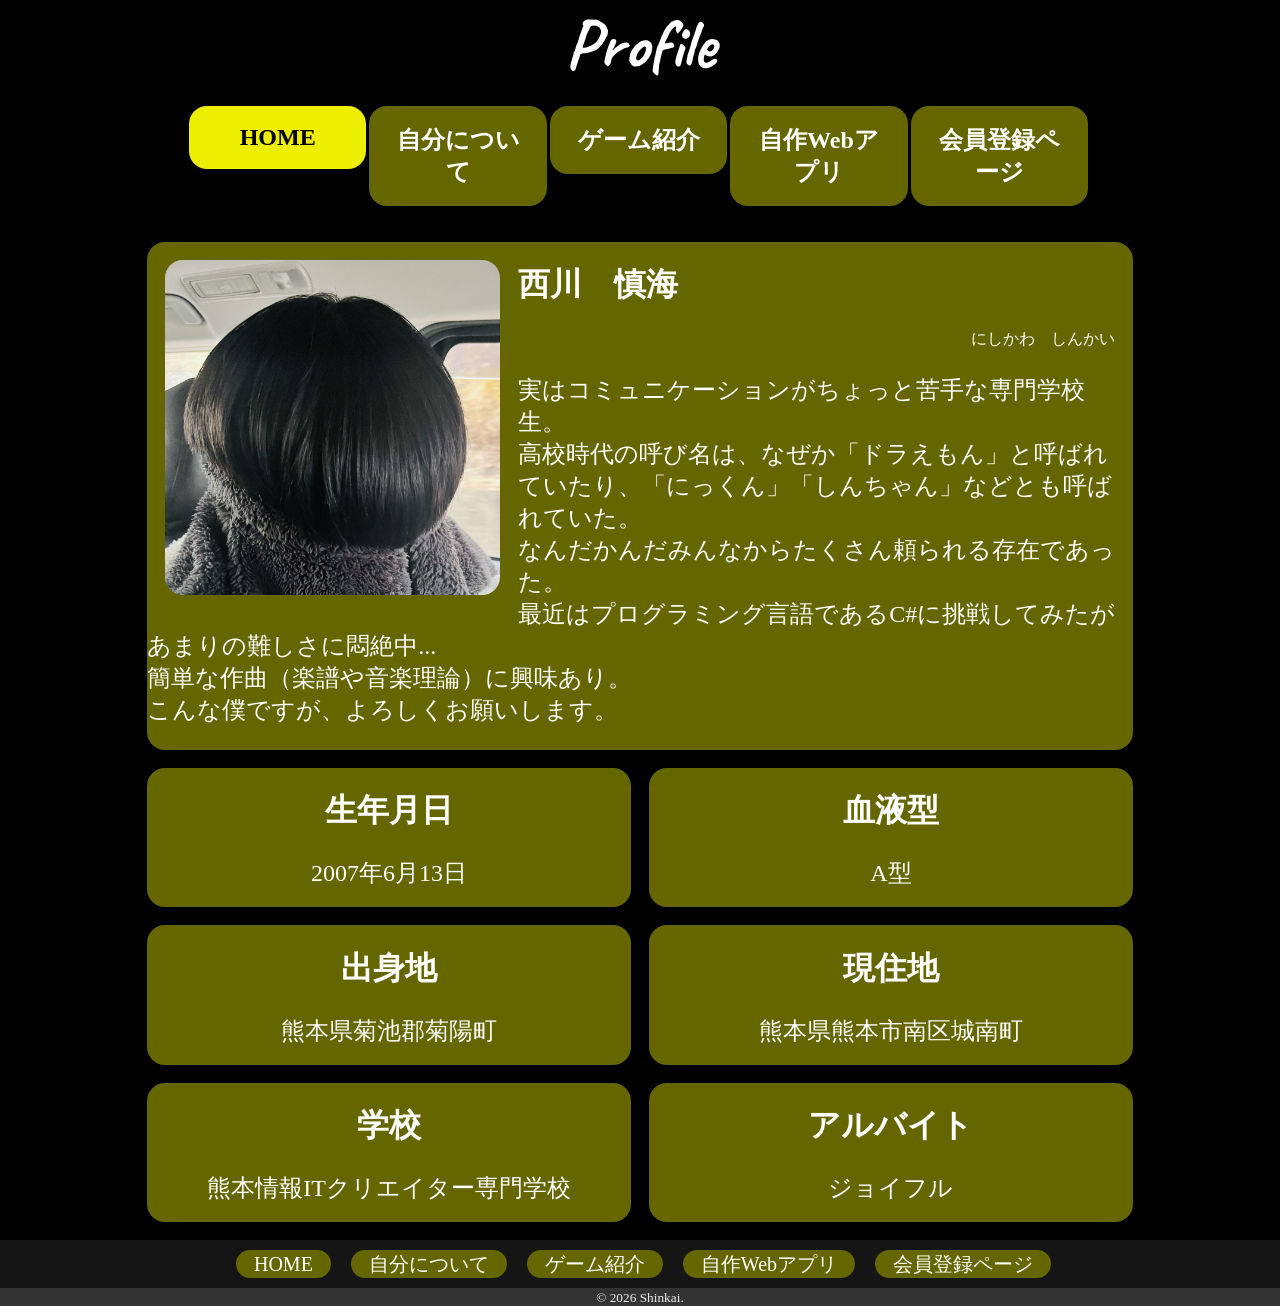
<file: index.html>
<!DOCTYPE html>
<html lang="ja">
    <head>
        <meta charset="UTF-8">
        <meta name="viewport" content="width=device-width, initial-scale=1">
        <link href="https://fonts.googleapis.com/css?family=Caveat" rel="stylesheet">
        <link rel="stylesheet" href="css/about/style.css">
        <link rel="icon" href="source/about/images/doraemon.jpg">
        <title>自己紹介</title>
    </head>
    <body>
        <button id="navi_btn"></button>
        <div id="main">
            <header>
                <h1>Profile</h1>
                <nav id="global_navi">
                    <ul>
                        <li class="current"><a href="index.html">HOME</a></li>
                        <li><a href="about.html">自分について</a></li>
                        <li><a href="game.html">ゲーム紹介</a></li>
                        <li><a href="webapp.html">自作Webアプリ</a></li>
                        <li><a href="contact.html">会員登録ページ</a></li>
                    </ul>
                </nav>
            </header>
            <div id="wrapper">
                <div id="name">
                    <img src="source/about/images/shinkai.jpg" alt="慎海くんの写真">
                    <h1 id="name_full">西川　慎海</h1>
                    <p id="name_furi">にしかわ　しんかい</p>
                    <p id="about">
                        実はコミュニケーションがちょっと苦手な専門学校生。<br>
                        高校時代の呼び名は、なぜか「ドラえもん」と呼ばれていたり、「にっくん」「しんちゃん」などとも呼ばれていた。<br>
                        なんだかんだみんなからたくさん頼られる存在であった。<br>
                        最近はプログラミング言語であるC#に挑戦してみたがあまりの難しさに悶絶中...<br>
                        簡単な作曲（楽譜や音楽理論）に興味あり。<br>
                        こんな僕ですが、よろしくお願いします。
                    </p>
                </div>
                <div id="bio">
                    <div id="birth" class="about_boxes">
                        <h1>生年月日</h1>
                        <p>2007年6月13日</p>
                    </div>
                    <div id="blood" class="about_boxes">
                        <h1>血液型</h1>
                        <p>A型</p>
                    </div>
                </div>
                <div id="location">
                    <div id="locate_past" class="about_boxes">
                        <h1>出身地</h1>
                        <p>熊本県菊池郡菊陽町</p>
                    </div>
                    <div id="locate_current" class="about_boxes">
                        <h1>現住地</h1>
                        <p>熊本県熊本市南区城南町</p>
                    </div>
                </div>
                <div id="group">
                    <div id="school" class="about_boxes">
                        <h1>学校</h1>
                        <p>熊本情報ITクリエイター専門学校</p>
                    </div>
                    <div id="work" class="about_boxes">
                        <h1>アルバイト</h1>
                        <p>ジョイフル</p>
                    </div>
                </div>
            </div>
            <footer>
                <div id="footer_nav">
                    <ul>
                        <li class="current"><a href="index.html">HOME</a></li>
                        <li><a href="about.html">自分について</a></li>
                        <li><a href="game.html">ゲーム紹介</a></li>
                        <li><a href="webapp.html">自作Webアプリ</a></li>
                        <li><a href="contact.html">会員登録ページ</a></li>
                    </ul>
                </div>
                <small>&copy; 2026 Shinkai.</small>
            </footer>
        </div>
    </body>
    <script src="js/about/script.js"></script>
</html>
</file>
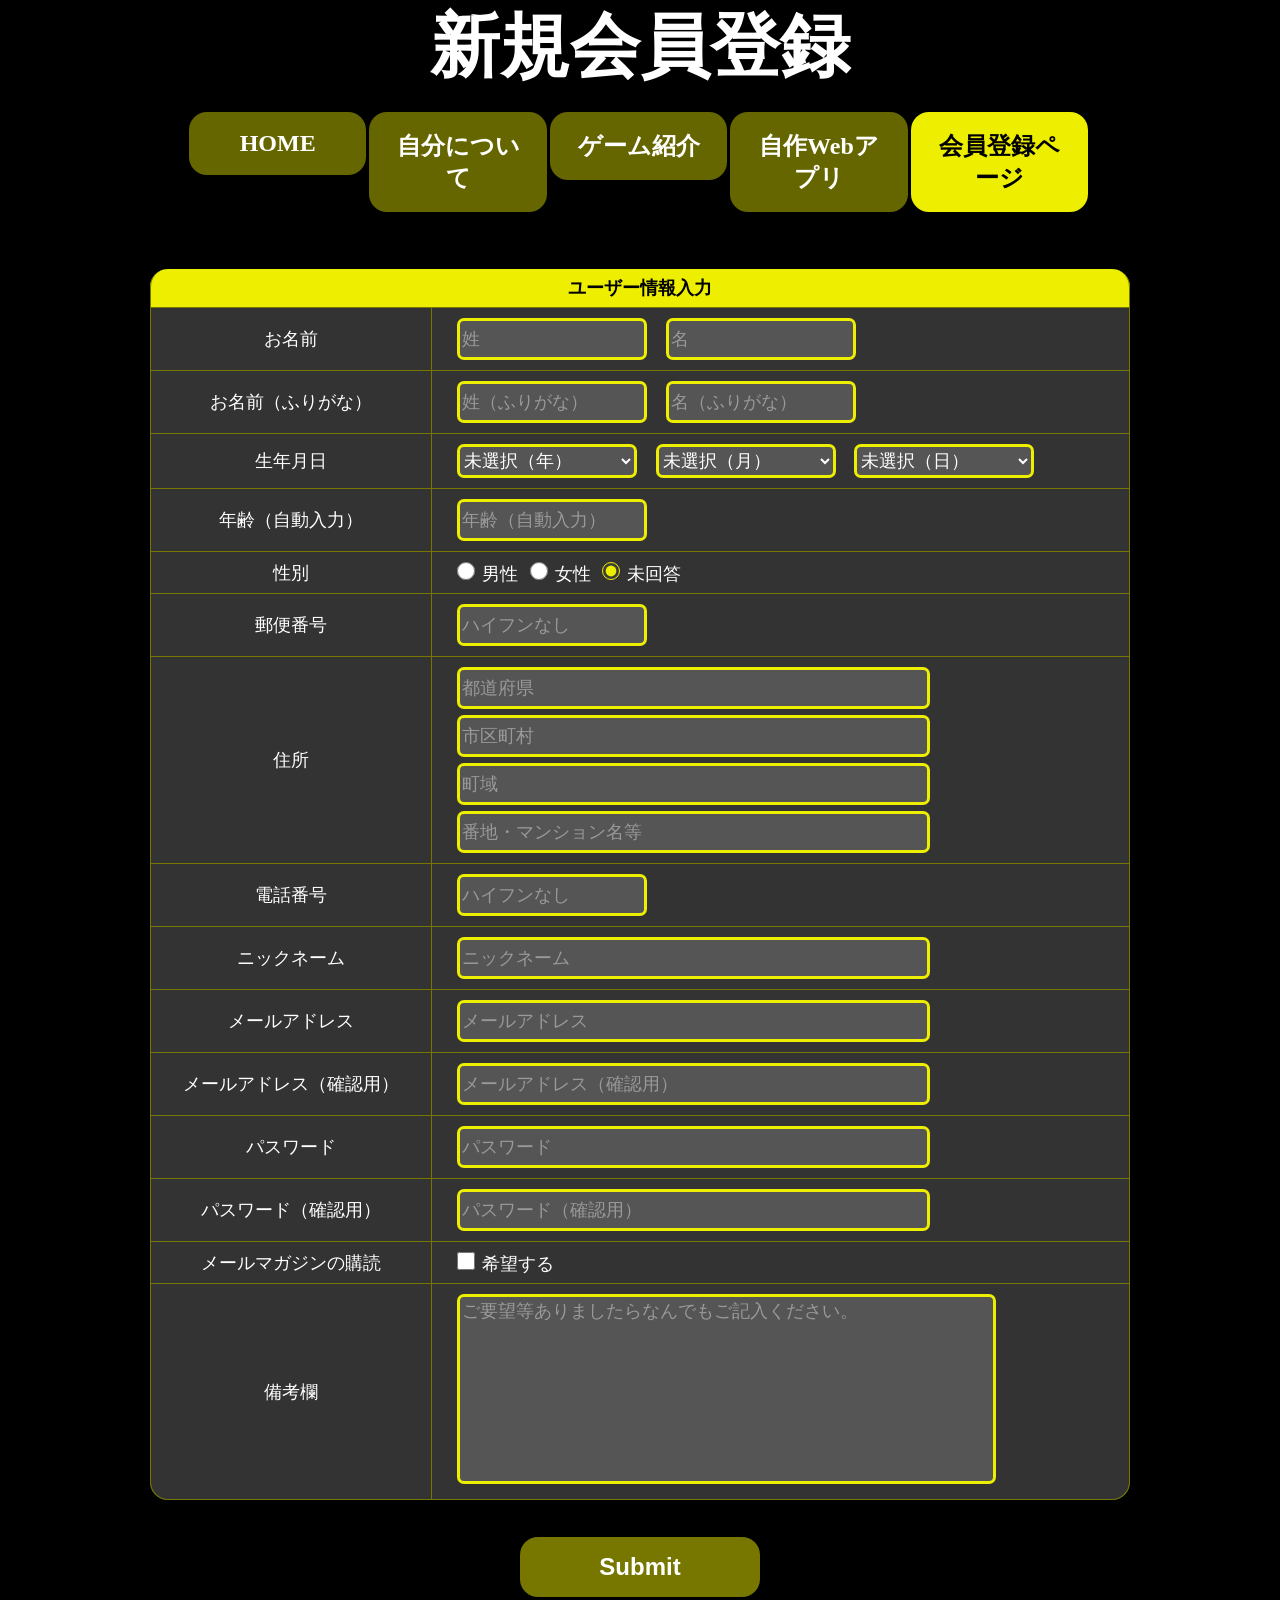
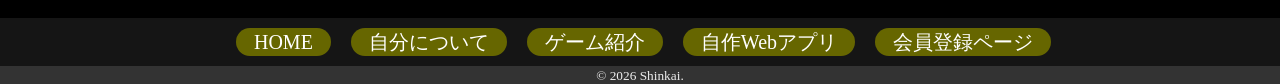
<file: contact.html>
<!DOCTYPE html>
<html lang="ja">
    <head>
        <meta charset="UTF-8">
        <meta name="viewport" content="width=device-width, initial-scale=1">
        <link rel="stylesheet" href="css/about/style.css">
        <link rel="stylesheet" href="css/game/Cstyle.css">
        <link rel="icon" href="source/game/images/icon.png">
        <title>新規会員登録</title>
    </head>
    <body>
        <div id="main">
            <button id="navi_btn"></button>
            <header>
                <h1>新規会員登録</h1>
                <nav id="global_navi">
                    <ul>
                        <li><a href="index.html">HOME</a></li>
                        <li><a href="about.html">自分について</a></li>
                        <li><a href="game.html">ゲーム紹介</a></li>
                        <li><a href="webapp.html">自作Webアプリ</a></li>
                        <li class="current"><a href="contact.html">会員登録ページ</a></li>
                    </ul>
                </nav>
            </header>
            <div id="wrapper">
                <div id="form_box">
                    <form id="form">
                        <table>
                            <thead>
                                <tr>
                                    <td colspan="2">ユーザー情報入力</td>
                                </tr>
                            </thead>
                            <tbody>
                                <tr>
                                    <td>お名前</td>
                                    <td>
                                        <input type="text" id="sur" class="input_name" placeholder="姓" required>
                                        <input type="text" id="oname" class="input_name" placeholder="名" required>
                                    </td>
                                </tr>
                                <tr>
                                    <td>お名前（ふりがな）</td>
                                    <td>
                                        <input type="text" id="Fsur" class="input_name" placeholder="姓（ふりがな）" required>
                                        <input type="text" id="Fname" class="input_name" placeholder="名（ふりがな）" required>
                                    </td>
                                </tr>
                                <tr>
                                    <td>生年月日</td>
                                    <td>
                                        <select id="year" class="select_birthday" required>
                                            <option value="" disabled selected>未選択（年）</option>
                                        </select>
                                        <select id="month" class="input_birthday" required>
                                            <option value="" disabled selected>未選択（月）</option>
                                        </select>
                                        <select id="day" class="input_birthday" required>
                                            <option value="" disabled selected>未選択（日）</option>
                                        </select>
                                    </td>
                                </tr>
                                <tr>
                                    <td>年齢（自動入力）</td>
                                    <td>
                                        <input type="number" id="age" class="input_birthday" min="1" placeholder="年齢（自動入力）" readonly>
                                    </td>
                                </tr>
                                <tr>
                                    <td>性別</td>
                                    <td>
                                        <input type="radio" name="gender" value="male" class="input_gender">男性
                                        <input type="radio" name="gender" value="female" class="input_gender">女性
                                        <input type="radio" name="gender" value="NoAns" class="input_gender" checked>未回答
                                    </td>
                                </tr>
                                <tr>
                                    <td>郵便番号</td>
                                    <td>
                                        <input type="text" maxlength="7" id="zip" class="input_zip" placeholder="ハイフンなし" required>
                                    </td>
                                </tr>
                                <tr>
                                    <td>住所</td>
                                    <td>
                                        <input type="text" id="address1" class="input_address" placeholder="都道府県" required><br>
                                        <input type="text" id="address2" class="input_address" placeholder="市区町村" required><br>
                                        <input type="text" id="address3" class="input_address" placeholder="町域" required><br>
                                        <input type="text" id="address4" class="input_address" placeholder="番地・マンション名等">
                                    </td>
                                </tr>
                                <tr>
                                    <td>電話番号</td>
                                    <td>
                                        <input type="text" minlength="10" maxlength="11" id="tel" class="input_tel" placeholder="ハイフンなし" required>
                                    </td>
                                </tr>
                                <tr>
                                    <td>ニックネーム</td>
                                    <td>
                                        <input type="text" id="username" class="input_user" placeholder="ニックネーム" required>
                                    </td>
                                </tr>
                                <tr>
                                    <td>メールアドレス</td>
                                    <td>
                                        <input type="email" id="mail" class="input_mail" placeholder="メールアドレス" required>
                                    </td>
                                </tr>
                                <tr>
                                    <td>メールアドレス（確認用）</td>
                                    <td>
                                        <input type="email" id="Kmail" class="input_mail" placeholder="メールアドレス（確認用）"
                                            required>
                                    </td>
                                </tr>
                                <tr>
                                    <td>パスワード</td>
                                    <td>
                                        <input type="password" id="pass" class="input_pass" placeholder="パスワード" required>
                                    </td>
                                </tr>
                                <tr>
                                    <td>パスワード（確認用）</td>
                                    <td>
                                        <input type="password" id="pass" class="input_pass" placeholder="パスワード（確認用）" required>
                                    </td>
                                </tr>
                                <tr>
                                    <td>メールマガジンの購読</td>
                                    <td>
                                        <input type="checkbox" id="magazine">希望する
                                    </td>
                                </tr>
                                <tr>
                                    <td>備考欄</td>
                                    <td>
                                        <textarea placeholder="ご要望等ありましたらなんでもご記入ください。"></textarea>
                                    </td>
                                </tr>
                            </tbody>
                        </table>
                        <center>
                            <input type="submit" id="submit">
                        </center>
                    </form>
                </div>
            </div>
            <footer>
                <div id="footer_nav">
                    <ul>
                        <li class="current"><a href="index.html">HOME</a></li>
                        <li><a href="about.html">自分について</a></li>
                        <li><a href="game.html">ゲーム紹介</a></li>
                        <li><a href="webapp.html">自作Webアプリ</a></li>
                        <li><a href="contact.html">会員登録ページ</a></li>
                    </ul>
                </div>
                <small>&copy; 2026 Shinkai.</small>
            </footer>
        </div>
    </body>
    <script src="js/about/script.js"></script>
    <script src="js/game/Cscript.js"></script>
</html>
</file>
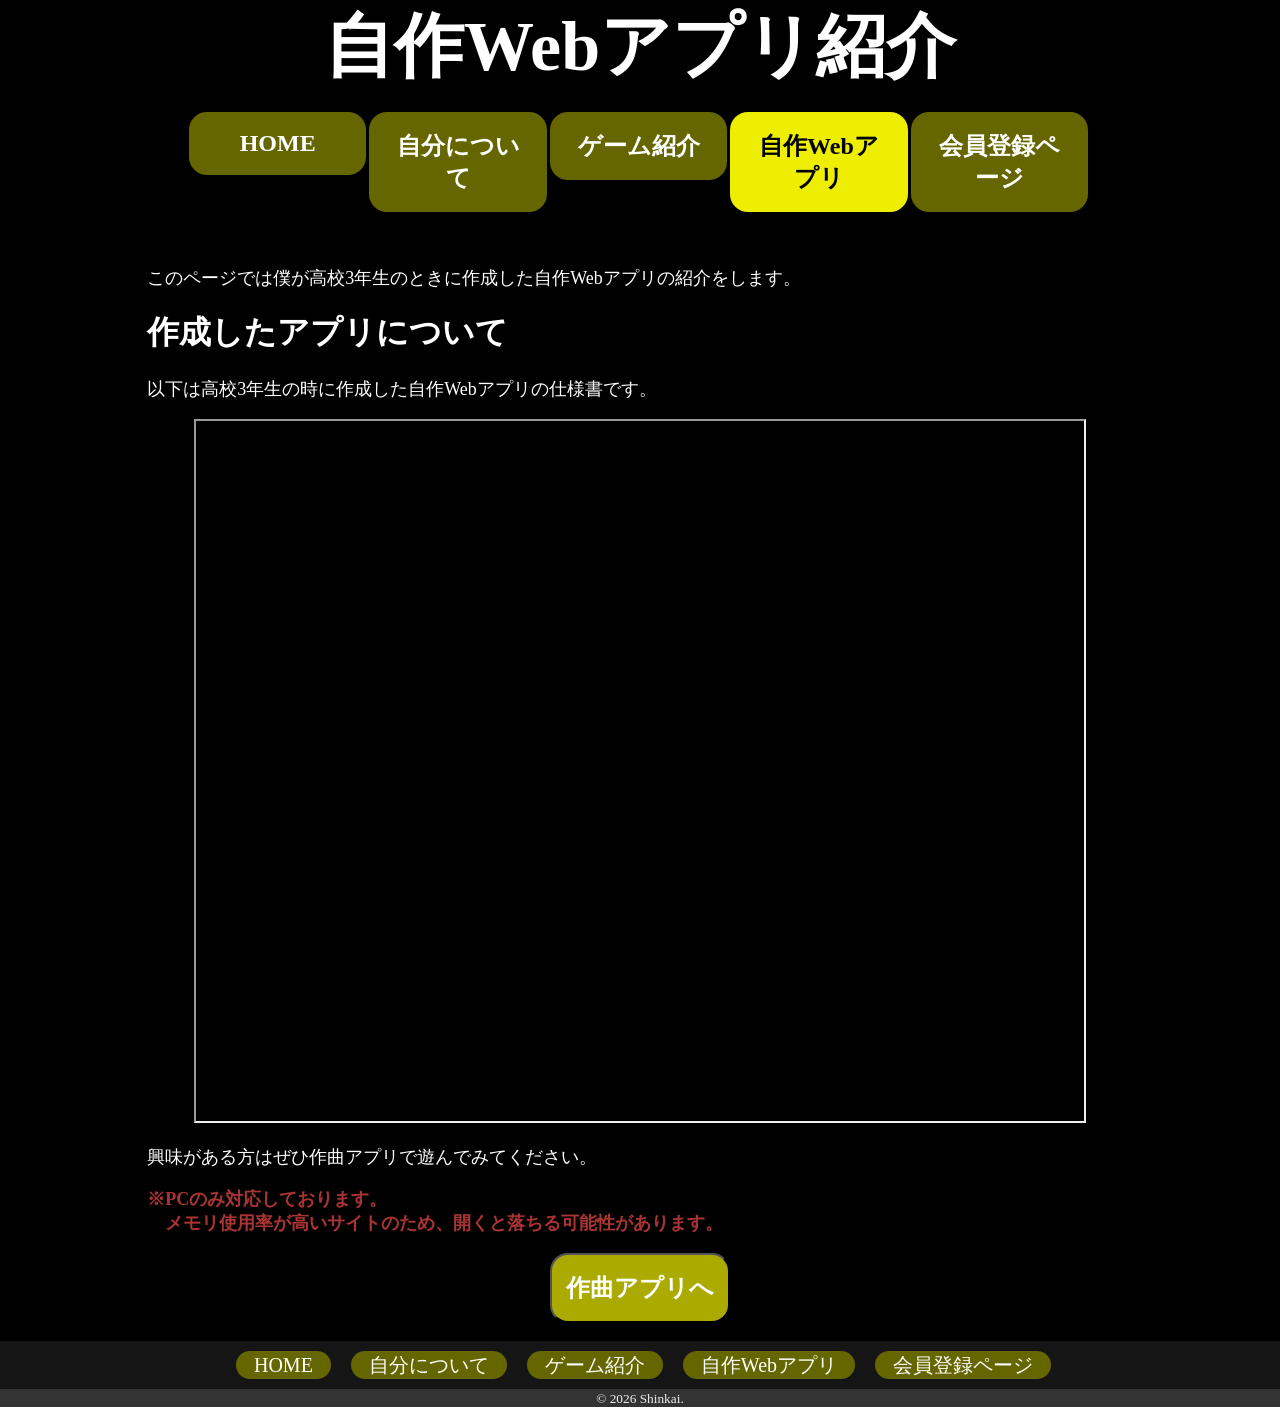
<file: webapp.html>
<!DOCTYPE html>
<html lang="ja">
    <head>
        <meta charset="UTF-8">
        <meta name="viewport" content="width=device-width, initial-scale=1">
        <link rel="stylesheet" href="css/about/style.css">
        <link rel="icon" href="source/about/images/music.ico">
        <title>自作Webアプリ紹介</title>
    </head>
    <body>
        <div id="main">
            <button id="navi_btn"></button>
            <header>
                <h1>自作Webアプリ紹介</h1>
                <nav id="global_navi">
                    <ul>
                        <li><a href="index.html">HOME</a></li>
                        <li><a href="about.html">自分について</a></li>
                        <li><a href="game.html">ゲーム紹介</a></li>
                        <li class="current"><a href="webapp.html">自作Webアプリ</a></li>
                        <li><a href="contact.html">会員登録ページ</a></li>
                    </ul>
                </nav>
            </header>
            <div id="wrapper">
                <div id="Wmain">
                    <p>このページでは僕が高校3年生のときに作成した自作Webアプリの紹介をします。</p>
                    <h1>作成したアプリについて</h1>
                    <p>以下は高校3年生の時に作成した自作Webアプリの仕様書です。</p>
                    <center>
                        <iframe src="source/about/PDF/Webapp.pdf#view=FitH" id="pdf"></iframe>
                    </center>
                    <p>興味がある方はぜひ作曲アプリで遊んでみてください。</p>
                    <p id="danger">
                        ※PCのみ対応しております。<br>
                        　メモリ使用率が高いサイトのため、開くと落ちる可能性があります。
                    </p>
                    <center>
                        <button id="webapp_btn">作曲アプリへ</button>
                    </center>
                </div>
            </div>
            <footer>
                <div id="footer_nav">
                    <ul>
                        <li class="current"><a href="index.html">HOME</a></li>
                        <li><a href="about.html">自分について</a></li>
                        <li><a href="game.html">ゲーム紹介</a></li>
                        <li><a href="webapp.html">自作Webアプリ</a></li>
                        <li><a href="contact.html">会員登録ページ</a></li>
                    </ul>
                </div>
                <small>&copy; 2026 Shinkai.</small>
            </footer>
        </div>
    </body>
    <script src="js/about/script.js"></script>
</html>
</file>
<file: css/about/style.css>
body {
    margin: 0;
    cursor: default;
    user-select: none;
    overflow-x: hidden;
    background-color: #000;
}

::-webkit-scrollbar { width: 7px; }
::-webkit-scrollbar-track { background: transparent; }

::-webkit-scrollbar-thumb {
    border-radius: 180px;
    background-color: #660;
}

::-webkit-scrollbar-thumb:hover { background-color: #ee0; }

#main {
    width: 100vw; height: auto;
    display: flex;
    align-items: center;
    flex-direction: column;
}

#navi_btn { display: none; }

header {
    width: 77%; height: auto;
    color: #fff;
}

header h1 {
    font-size: 70px;
    margin: auto 0 0 0;
    text-align: center;
    font-family: 'Caveat', cursive;
}

#global_navi {
    width: 100%;
    clear: both;
    overflow: hidden;
    margin: 18px auto;
}

#global_navi ul {
    width: 100%;
    margin: 0;
    padding: 0;
    display: flex;
    list-style: none;
    justify-content: center;
}

#global_navi ul li {
    width: 18%;
    float: left;
    margin-right: 3px;
    text-align: center;
}

#global_navi ul li a {
    padding: 18px;
    color: #fff;
    display: block;
    font-size: 24px;
    border-radius: 18px;
    font-weight: bolder;
    transition: all 0.3s;
    text-decoration: none;
    background-color: #660;
}


#global_navi ul li a:hover {
    color: #fff;
    background-color: #aa0;
}

#global_navi ul li.current a {
    color: #000;
    background-color: #ee0;
}

#wrapper {
    width: 77%; height: auto;
    display: flex;
    color: #fff;
    margin-top: 18px;
    flex-direction: column;
}

#name, #skill, #hobby, #L_locate {
    width: 100%; height: auto;
    border-radius: 18px;
    background-color: #660; 
}

.about_boxes {
    width: 100%; height: auto;
    border-radius: 18px;
    background-color: #660; 
}

.about_boxes h1 { text-align: center; }

.about_boxes p {
    font-size: 24px;
    text-align: center;
    margin-bottom: 18px;
}

#name img {
    width: 34%; height: auto;
    float: left;
    margin: 18px;
    border-radius: 18px;
}

#name_furi {
    text-align: right;
    margin: 0 18px 18px 0;
}


#about { font-size: 24px; }

#bio, #location, #group {
    width: 100%; height: auto;
    display: flex;
    margin-top: 18px;
    flex-direction: row;
}

#locate_past, #school, #birth { margin-right: 9px; }
#locate_current, #work, #blood { margin-left: 9px; }

table {
    width: 100%;
    padding: 3px;
    color: #fff;
    border-spacing: 0;
}

thead {
    color: #000;
    font-size: 18px;
    text-align: center;
    font-weight: bolder;
    background-color: #ee0;
}

tbody {
    font-size: 18px;
    background-color: #333;
}

td {
    padding: 7px 18px;
    border-right: 1px solid #770;
    border-bottom: 1px solid #770;
}

td:first-child {
    text-align: center;
    border-left: 1px solid #770;
}

thead td { border-radius: 18px 18px 0 0; }
tbody tr:last-child td:last-child { border-radius: 0 0 18px 0; }
tbody tr:last-child td:first-child { border-radius: 0 0 0 18px; }
#skill h1, #hobby h1, #L_locate h1 { text-align: center; }

ul {
    font-size: 24px;
    margin-left: 10%;
}

#L_locate p { font-size: 24px; }
#hobby, #L_locate, table { margin-top: 18px; }

#L_locate img {
    width: 90%; height: auto;
    border-radius: 18px;
}

#Wmain { width: 100%; }
#Wmain p { font-size: 18px; }
#pdf { width: 90%; height: 700px; }

#danger {
    color: #a33;
    font-weight: bolder;
}

#webapp_btn {
    width: 180px; height: 70px;
    color: #fff;
    font-size: 24px;
    border-radius: 18px;
    font-weight: bolder;
    transition: all 0.3s;
    background-color: #aa0;
}

#webapp_btn:hover {
    color: #000;
    background-color: #ff0;
}

footer {
    width: 100%; height: auto;
    margin-top: 18px;
    text-align: center;
    background-color: #333;
}

footer #footer_nav {
    padding: 10px 0;
    background-color: #151515;
}

footer #footer_nav ul {
    margin: 0;
    padding: 0;
    list-style: none;
}

footer #footer_nav li {
    display: inline;
    margin-left: 7px;
    padding-left: 7px;
    font-size: smaller;
}

footer #footer_nav li:last-child { padding: 0 7px; }

footer #footer_nav li a {
    color: #fff;
    padding: 3px 18px;
    border-radius: 18px;
    text-decoration: none;
    background-color: #660;
    transition: background-color 0.3s;
}

footer #footer_nav li a:hover {
    color: #000;
    background-color: #ff0;
}

footer small {
    color: #eee;
    text-align: center;
}

@media screen and (max-width: 700px) {
    header h1 {
        font-size: 8vw;
        margin-top: 18px;
    }

    #navi_btn {
        top: 0; left: 0;
        width: 50px; height: 50px;
        margin: 0;
        display: flex;
        z-index: 9999;
        color: #000;
        font-size: 300%;
        position: fixed;
        border-radius: 7px;
        align-items: center;
        justify-content: center;
        transform: translateX(0);
        background-color: #ee0;
    }

    #navi_btn::before { content: '≡'; }
    #navi_btn.show::before { content: '×'; }

    #global_navi {
        top: 0; left: 0;
        width: 70vw; height: 100vh;
        display: flex;
        position: fixed;
        animation: hide 0.3s cubic-bezier(0, 0, 0, 1) forwards;
    }

    #global_navi.show {
        margin: 0;
        z-index: 9998;
        background-color: #333;
        box-shadow: 30vw 0 0 #000a;
        animation: show 0.3s cubic-bezier(0, 0, 0, 1) forwards;
    }

    @keyframes show {
        from { opacity: 0; }
        to { opacity: 1; }
    }

    @keyframes hide {
        from { opacity: 1; }
        to {
            opacity: 0;
            display: none;
        }
    }

    #global_navi ul {
        width: 100%;
        margin: 0;
        padding: 0;
        display: flex;
        list-style: none;
        flex-direction: column;
        justify-content: normal;
    }

    #global_navi ul li {
        width: 100%;
        float: none;
        margin-bottom: 3px;
    }

    #global_navi ul li:first-child { margin-top: 53px; }

    #global_navi ul li a {
        padding: 7px;
        color: #fff;
        display: flex;
        font-size: 24px;
        border-radius: 0;
        font-weight: bolder;
        text-decoration: none;
        background-color: #0000;
        border-bottom: #fff solid 2px;
    }

    #wrapper { width: 95%; }

    #name img {
        width: 90%;
        float: none;
    }

    #name h1, #name p { margin-left: 18px; }
    #name p { font-size: 18px; }

    .about_boxes h1 {
        font-size: 20px;
        text-align: center;
    }

    .about_boxes p {
        font-size: 18px;
        text-align: center;
        margin-bottom: 18px;
    }

    table { width: 100%; }

    td {
        display: block;
        text-align: center;
    }

    tbody td:first-child { text-align: center; }

    tbody td:first-child {
        color: #fff;
        font-weight: bolder;
        background-color: #770;
    }

    thead td,
    tbody tr:last-child td:last-child,
    tbody tr:last-child td:first-child {
        border: none;
        border-radius: 0;
    }

    #skill h1, #hobby h1, #L_locate h1 { font-size: 24px; }

    ul {
        font-size: 18px;
        margin-left: 10%;
    }
    
    #L_locate p { font-size: 18px; }
    #footer_nav { display: none; }
}
</file>
<file: css/game/Cstyle.css>
html, body {
    color: #fff;
    cursor: default;
    background-color: #000;
}

::-webkit-scrollbar { width: 7px; }
::-webkit-scrollbar-track { background: transparent; }

::-webkit-scrollbar-thumb {
    border-radius: 180px;
    background-color: #770;
}

::-webkit-scrollbar-thumb:hover { background-color: #ee0; }

table {
    width: 100%;
    padding: 3px;
    color: #fff;
    border-spacing: 0;
}

thead {
    color: #000;
    font-size: 18px;
    text-align: center;
    font-weight: bolder;
    background-color: #ee0;
}

tbody {
    font-size: 18px;
    background-color: #333;
}

td {
    padding: 7px 18px;
    border-right: 1px solid #770;
    border-bottom: 1px solid #770;
}

td:first-child {
    text-align: center;
    border-left: 1px solid #770;
}

thead td { border-radius: 18px 18px 0 0; }
tbody tr:last-child td:last-child { border-radius: 0 0 18px 0; }
tbody tr:last-child td:first-child { border-radius: 0 0 0 18px; }

input, select, textarea {
    width: 180px; height: 34px;
    color: #fff;
    font-size: 18px;
    margin: 3px 7px;
    border-radius: 7px;
    background-color: #555;
    border: 3px solid #ee0;
}

input::placeholder, textarea::placeholder { color: #999; }
.input_birthday::-webkit-inner-spin-button { -webkit-appearance: none; }
.input_address, .input_user, .input_mail, .input_pass { width: 70%; }

#magazine, .input_gender {
    width: 18px; height: 18px;
    cursor: pointer;
    margin-right: 7px;
    accent-color: #ee0;
}

textarea {
    width: 80%; height: 180px;
    resize: none;
}

#submit {
    width: 240px; height: 60px;
    border: none;
    color: #fff;
    font-size: 24px;
    margin-top: 34px;
    border-radius: 18px;
    font-weight: bolder;
    transition: all 0.1s;
    background-color: #770;
}

#submit:hover {
    color: #000;
    cursor: pointer;
    background-color: #ee0;
}

@media screen and (max-width: 700px) {
    table { width: 100%; }

    td {
        display: block;
        text-align: center;
    }

    tbody td:first-child { text-align: center; }

    tbody td:first-child {
        color: #fff;
        font-weight: bolder;
        background-color: #770;
    }

    thead td,
    tbody tr:last-child td:last-child,
    tbody tr:last-child td:first-child {
        border-radius: 0;
        border: none;
    }
}
</file>
